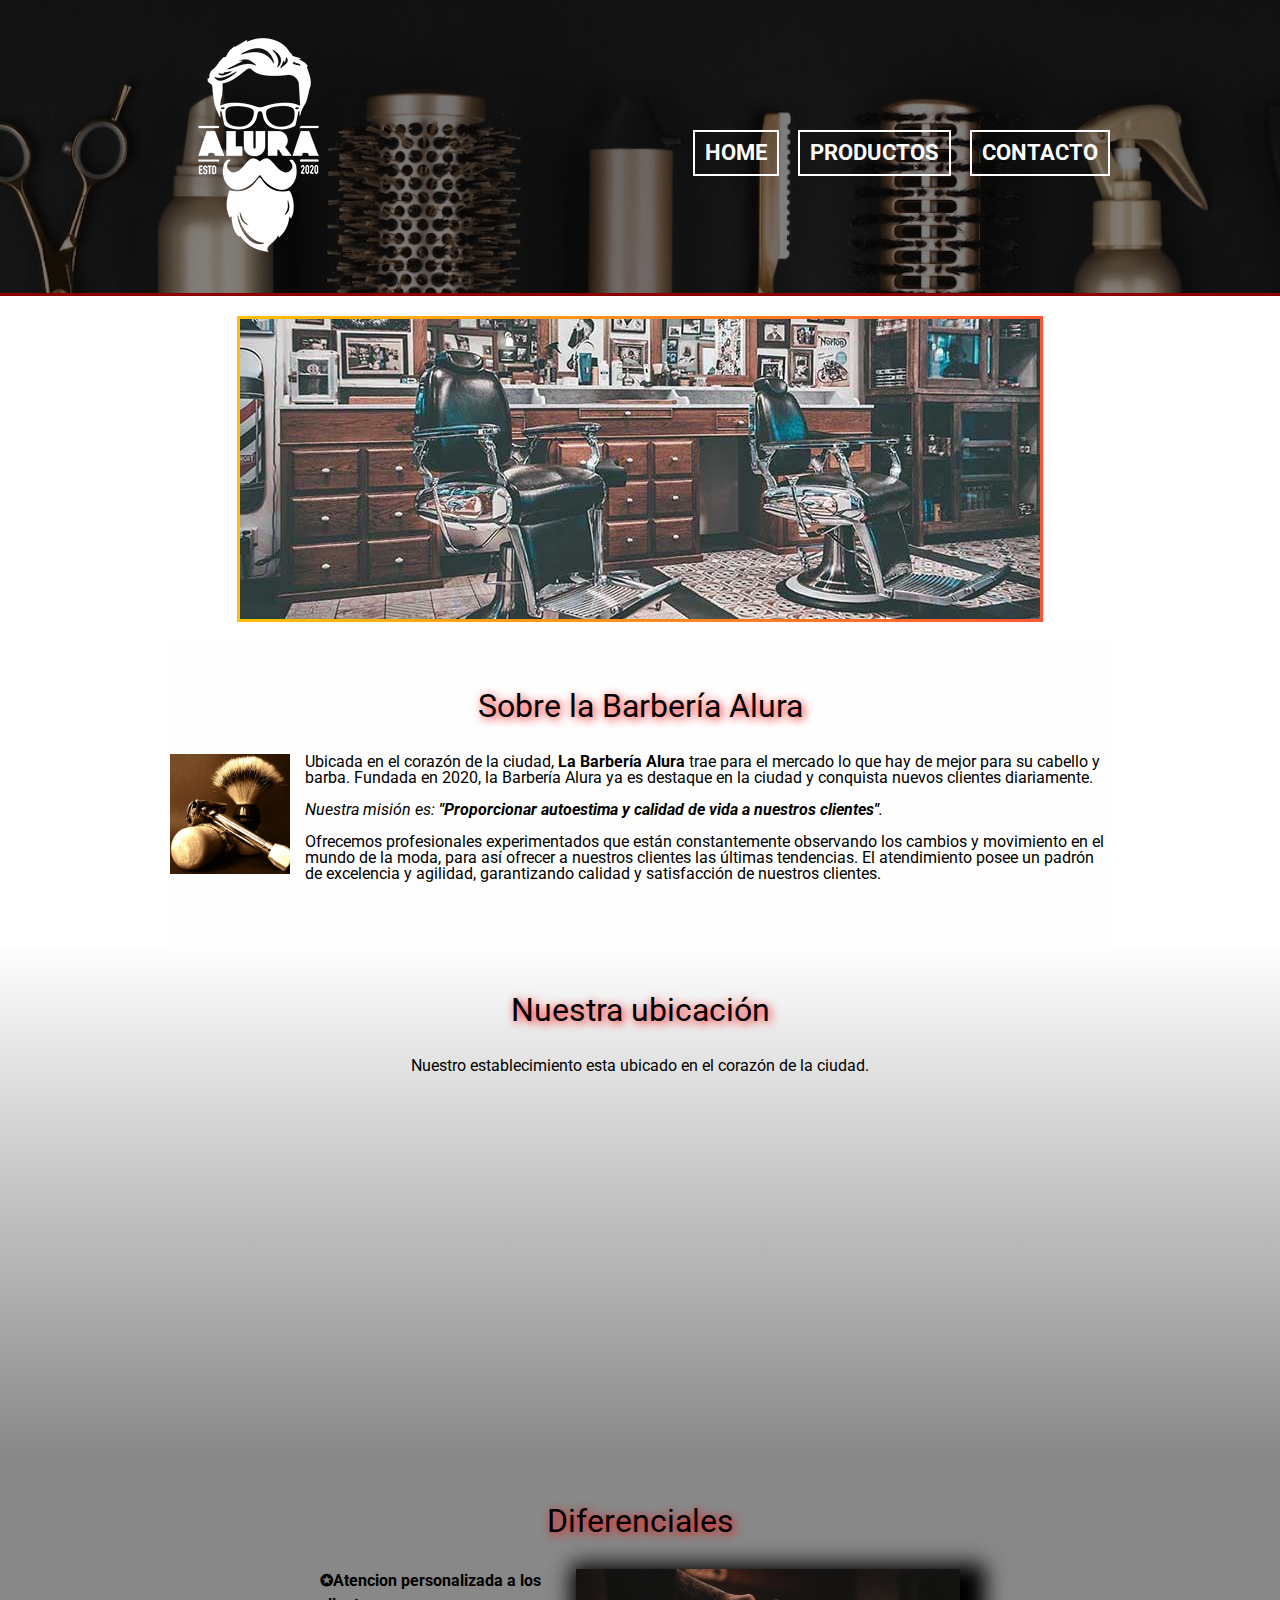
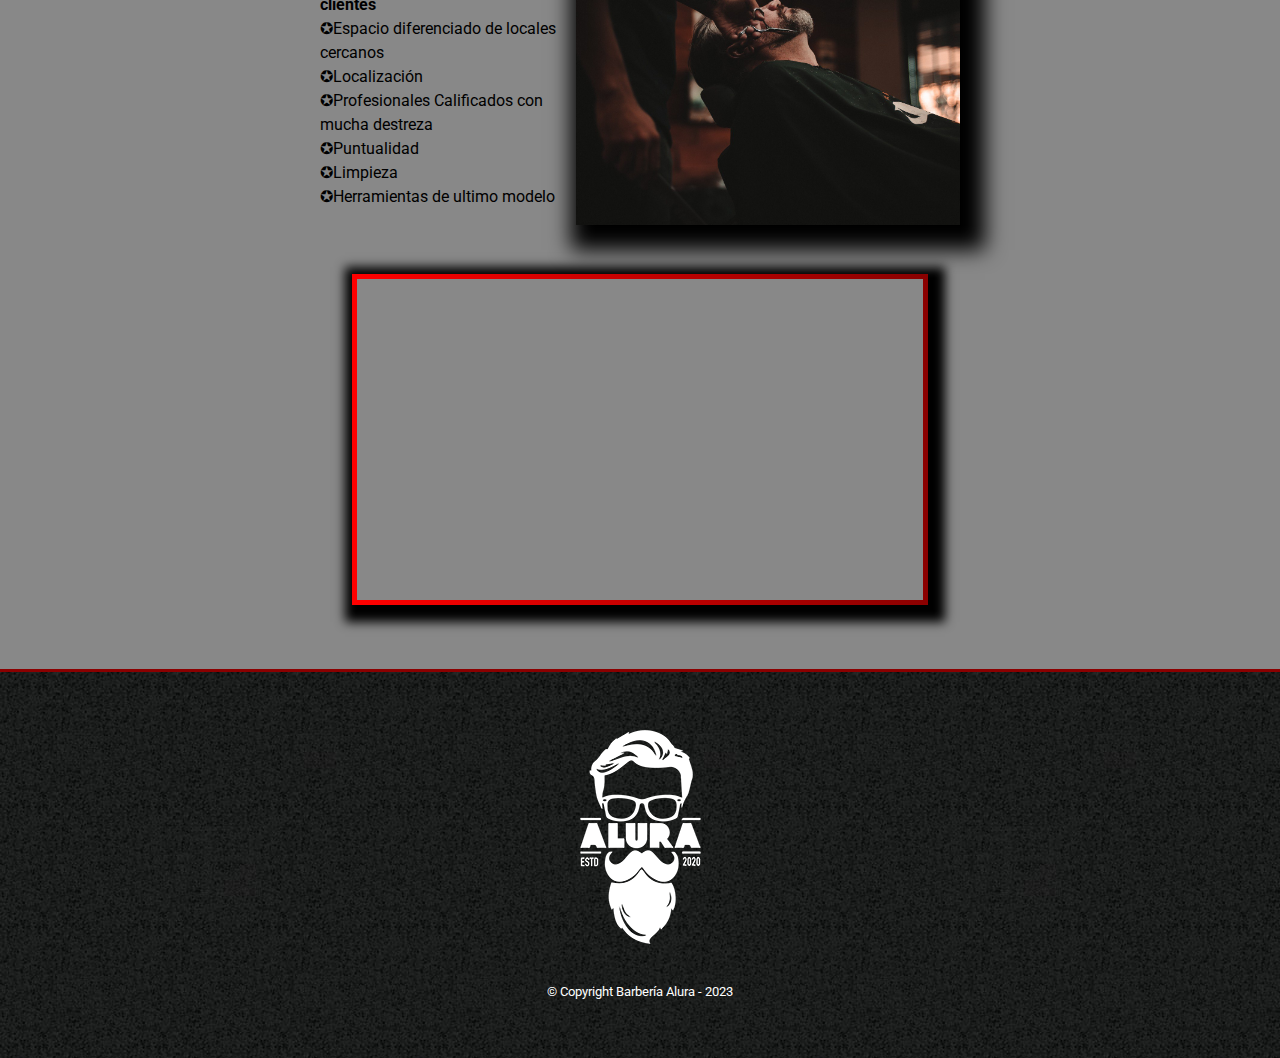
<file: index.html>
<!DOCTYPE html>

<html lang="es">

    <head>

        <meta charset="UTF-8">
        <meta name="viewport" content="width=device-width">
        <title>Barbería Alura</title>
        <link rel="stylesheet" href="reset.css">
        <link rel="stylesheet" href="style.css">
        <link rel="preconnect" href="https://fonts.googleapis.com">
        <link rel="preconnect" href="https://fonts.gstatic.com" crossorigin>
        <link href="https://fonts.googleapis.com/css2?family=Montserrat:wght@300&family=Roboto&display=swap" rel="stylesheet">
        
    </head>

    <body>

        <header>

            <div class="caja">
                <h1>
                    <img src="imagenes/logo-blanco.png">
                </h1>
    
                <nav>
                    <ul class="navegacion">
                        <li><a href="index.html">Home</a></li>
                        <li><a href="productos.html">Productos</a></li>
                        <li><a href="contacto.html">Contacto</a></li>
                    </ul>
                </nav>
                
            </div>

        </header>

        <img class= "banner" src="imagenes/banner.jpg">
        
        <main>

            <section class="principal">
                
                <h2 class="titulo-principal">Sobre la Barbería Alura</h2>

                <img class="utensilios" src="imagenes/utensilios.jpg" alt="Utensilios de un barbero">
    
                <p >Ubicada en el corazón de la ciudad, <strong>La Barbería Alura</strong> trae para el mercado lo que hay de mejor para su cabello y barba. Fundada en 2020, la Barbería Alura ya es destaque en la ciudad y conquista nuevos clientes diariamente.</p>
    
                <p id="mision"><em>Nuestra misión es: <strong>"Proporcionar autoestima y calidad de vida a nuestros clientes"</strong>.</em></p>
    
                <p >Ofrecemos profesionales experimentados que están constantemente observando los cambios y movimiento en el mundo de la moda, para así ofrecer a nuestros clientes las últimas tendencias. El atendimiento posee un padrón de excelencia y agilidad, garantizando calidad y satisfacción de nuestros clientes. </p>
    
            </section>

            <section class="mapa">
                <h3 class="titulo-principal">Nuestra ubicación</h3>
                <p>Nuestro establecimiento esta ubicado en el corazón de la ciudad.</p>
                <div class="mapa-contenido">
                    <iframe src="https://www.google.com/maps/embed?pb=!1m18!1m12!1m3!1d3656.449977630695!2d-46.63490682555387!3d-23.588189862576645!2m3!1f0!2f0!3f0!3m2!1i1024!2i768!4f13.1!3m3!1m2!1s0x94ce5a2b2ed7f3a1%3A0xab35da2f5ca62674!2sCaelum%20-%20Education%20and%20Innovation!5e0!3m2!1ses!2sar!4v1684203192336!5m2!1ses!2sar" width="100%" height="300" style="border:0;" allowfullscreen="" loading="lazy" referrerpolicy="no-referrer-when-downgrade"></iframe>
                </div>
                
            </section>
    
            <section class="diferenciales">

                <h3 class="titulo-principal">Diferenciales</h3>
                
                <div class="contenido-diferenciales">
                    <ul class="lista-diferenciales">
    
                        <li class="items">Atencion personalizada a los clientes</li>
                        <li class="items">Espacio diferenciado de locales cercanos</li>
                        <li class="items">Localización</li>
                        <li class="items">Profesionales Calificados con mucha destreza</li>
                        <li class="items">Puntualidad</li>
                        <li class="items">Limpieza</li>
                        <li class="items">Herramientas de ultimo modelo</li>
                    
                    </ul><img class= "imagen-diferenciales" src="imagenes/diferenciales.jpg">
                </div>

                <div class="video">
                    <iframe width="100%" height="315" src="https://www.youtube.com/embed/wcVVXUV0YUY" title="YouTube video player" frameborder="0" allow="accelerometer; autoplay; clipboard-write; encrypted-media; gyroscope; picture-in-picture; web-share" allowfullscreen></iframe>
                </div>
                
    
            </section>

            
            
    
        
        </main>

        <footer>
            <img src="imagenes/logo-blanco.png">
            <p class="copyright">&copy Copyright Barbería Alura - 2023</p>
        </footer>

    </body>

</html>
</file>
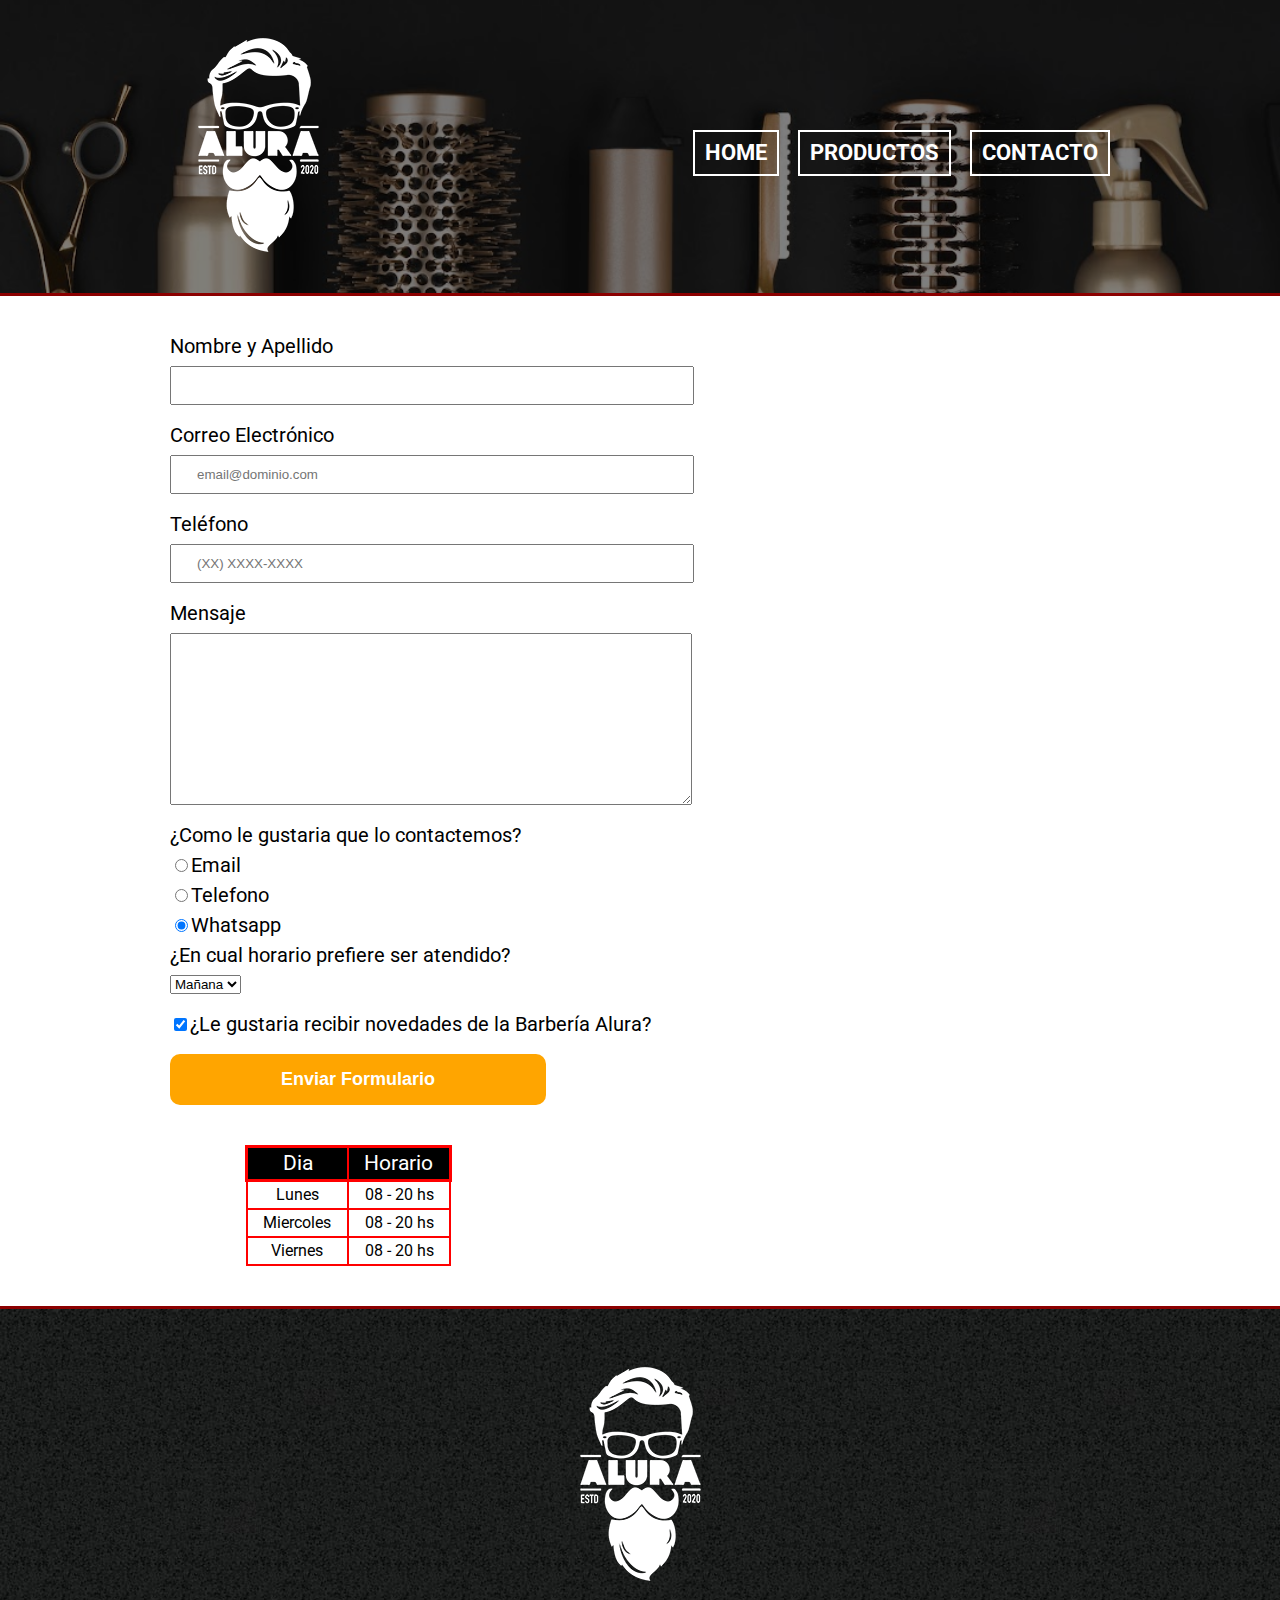
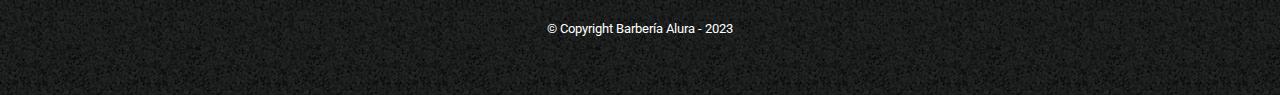
<file: contacto.html>
<!DOCTYPE html>
<html lang="es">
    <head>
        <meta charset="UTF-8">
        <meta name="viewport" content="width=device-width">
        <link rel="stylesheet" href="reset.css">
        <link rel="stylesheet" href="style.css">
        <link rel="preconnect" href="https://fonts.googleapis.com">
        <link rel="preconnect" href="https://fonts.gstatic.com" crossorigin>
        <link href="https://fonts.googleapis.com/css2?family=Montserrat:wght@300&family=Roboto&display=swap" rel="stylesheet">
        <title>Contacto - Barbería Alura</title>
    </head>
    <body>
        <header>

            <div class="caja">
                <h1>
                    <img src="imagenes\logo-blanco.png" alt="Logo de la Barbería Alura">
                </h1>
    
                <nav>
                    <ul class="navegacion">
                        <li><a href="index.html">Home</a></li>
                        <li><a href="productos.html">Productos</a></li>
                        <li><a href="contacto.html">Contacto</a></li>
                    </ul>
                </nav>
                
            </div>

        </header>

        <main class="main-contacto">
            <form>
                
                <label for="nombreApellido">Nombre y Apellido</label>
                <input type="text" id="nombreApellido" class="input-padron" required>

                <label for="correoElectronico">Correo Electrónico</label>
                <input type="email" id="correoElectronico" class="input-padron" required placeholder="email@dominio.com">

                <label for="telefono">Teléfono</label>
                <input type="tel" id="telefono" class="input-padron" required placeholder="(XX) XXXX-XXXX">

                <label for="mensaje">Mensaje</label>
                <textarea cols="70" rows="10" id="mensaje" class="input-padron"required></textarea>

                <fieldset>

                    <legend>¿Como le gustaria que lo contactemos?</legend>

                    <label for="radio-email"><input type="radio" name="contacto"
                    value="email" id="radio-email">Email</label>
                    
                    <label for="radio-telefono"><input type="radio" name="contacto"
                    value="telefono" id="radio-telefono">Telefono</label>
                    
                    <label for="radio-whatsapp"><input type="radio" name="contacto"
                    value="whatsapp" id="radio-whatsapp" checked>Whatsapp</label>
                    
                </fieldset>

                <fieldset>

                    <legend>¿En cual horario prefiere ser atendido?</legend>
                    <select name="" id="">
                        <option value="">Mañana</option>
                        <option value="">Tarde</option>
                        <option value="">Noche</option>
                    </select>

                </fieldset>
                
                
                <label for="" class="checkbox"><input type="checkbox" checked>¿Le gustaria recibir novedades de la Barbería Alura?</label>
                
                <input type="submit" value="Enviar Formulario" class="enviar">
            </form>

            <table>

                <thead>
                    <tr>
                        <th>Dia</th>
                        <th>Horario</th>
                    </tr>
                </thead>

                <tbody>
                    <tr>
                        <td>Lunes</td>
                        <td>08 - 20 hs</td>
                    </tr>
                    <tr>
                        <td>Miercoles</td>
                        <td>08 - 20 hs</td>
                    </tr>
                    <tr>
                        <td>Viernes</td>
                        <td>08 - 20 hs</td>
                    </tr>
                </tbody>
                

            </table>

        </main>

        <footer>
            <img src="imagenes\logo-blanco.png" alt="Logo de la Barbería Alura">
            <p class="copyright">&copy Copyright Barbería Alura - 2023</p>
        </footer>

    </body>
</html>
</file>
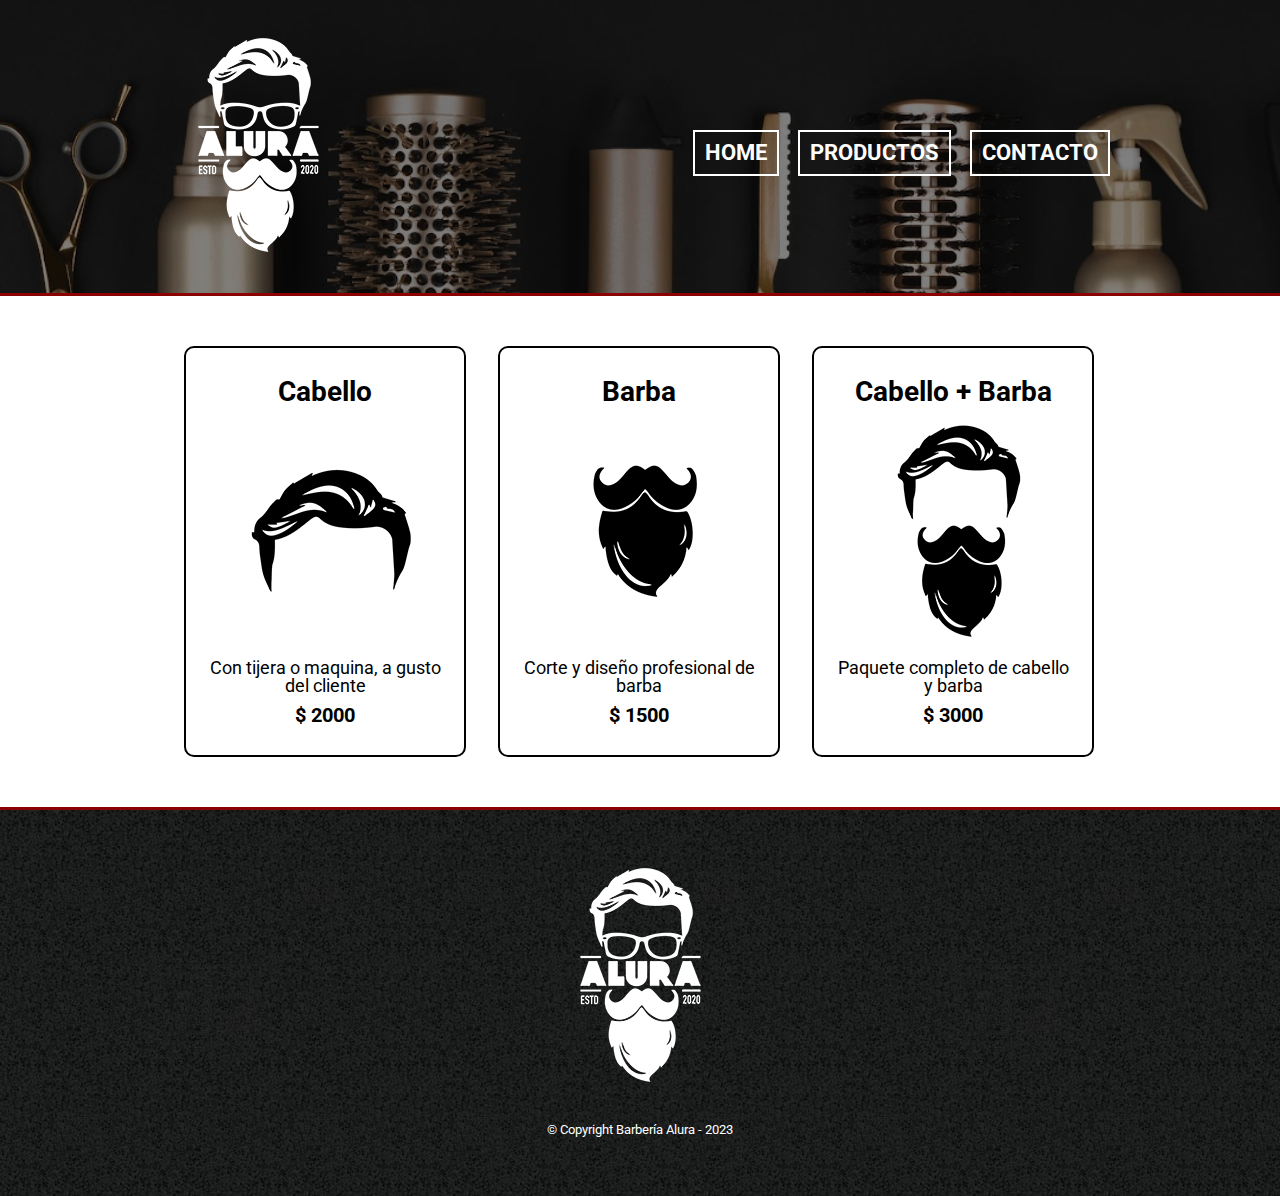
<file: productos.html>
<!DOCTYPE html>
<html lang="es">
    <head>
        <meta charset="UTF-8">
        <meta name="viewport" content="width=device-width">
        <link rel="stylesheet" href="reset.css">
        <link rel="stylesheet" href="style.css">
        <link rel="preconnect" href="https://fonts.googleapis.com">
        <link rel="preconnect" href="https://fonts.gstatic.com" crossorigin>
        <link href="https://fonts.googleapis.com/css2?family=Montserrat:wght@300&family=Roboto&display=swap" rel="stylesheet">
        <title>Productos - Barbería Alura</title>
    </head>
    <body>
        
        <header>

            <div class="caja">
                <h1>
                    <img src="imagenes/logo-blanco.png">
                </h1>
    
                <nav>
                    <ul class="navegacion">
                        <li><a href="index.html">Home</a></li>
                        <li><a href="productos.html">Productos</a></li>
                        <li><a href="contacto.html">Contacto</a></li>
                    </ul>
                </nav>
                
            </div>

        </header>

        <main class="main-productos">
            <ul class="productos">
                <li>
                    <h2>Cabello</h2>
                    <img src="imagenes/cabello.jpg">
                    <p class="productos-descripcion">Con tijera o maquina, a gusto del cliente</p>
                    <p class="productos-precio">$ 2000</p>
                    
                </li>
                <li><h2>Barba</h2>
                    <img src="imagenes/barba.jpg">
                    <p class="productos-descripcion">Corte y diseño profesional de barba</p>
                    <p class="productos-precio">$ 1500</p>
                    
                </li>
                <li><h2>Cabello + Barba</h2>
                    <img src="imagenes/cabello+barba.jpg">
                    <p class="productos-descripcion">Paquete completo de cabello y barba</p>
                    <p class="productos-precio">$ 3000</p>
                    
                </li>
            </ul>
        </main>

        <footer>
            <img src="imagenes/logo-blanco.png">
            <p class="copyright">&copy Copyright Barbería Alura - 2023</p>
        </footer>

    </body>
</html>
</file>
<file: style.css>
/*PRODUCTOS*/

body {
    font-family: 'Montserrat', sans-serif;
    font-family: 'Roboto', sans-serif;
    
}

header {
    position: relative;
    background-image: url(imagenes/banner2.jpg);
    background-repeat: no-repeat;
    background-position: center center;
    background-size: cover;
    padding: 20px 0;
    border-bottom: 3px solid darkred;
}

header::before {
    content: "";
    display: block;
    position: absolute;
    top: 0;
    left: 0;
    width: 100%;
    height: 100%;
    background-color: rgba(0,0,0,0.5); 
}


.caja {
    
    width: 940px;
    position: relative;
    margin: 0 auto;
}

.caja img {
    color: white;
}

nav {
    position: absolute;
    top:110px ;
    right: 0;
}

nav li {
    display: inline-block;
    margin: 0 0 0 15px;
    padding: 10px;
    border: 2px solid white;
    transition: 0.5s;
}

nav li:hover {
    box-shadow: 0px 0px 5px 5px #0bcf84;
}

nav li:active {
    box-shadow: 0px 0px 10px 10px #04613d;
}

nav a {
    text-transform: uppercase;
    color: white;
    font-weight: bold;
    font-size: 22px;
    text-decoration: none;
    transition: 0.5s;
}

nav a:hover {
    color: #0bcf84;
    
}


.main-productos {
    width: 940px;
    margin: 0 auto;
    padding: 50px;
    
}

.productos li {
    display: inline-block;
    text-align: center;
    width: 30%;
    vertical-align: top;
    margin: 0 1.5%;
    padding: 30px 20px;
    box-sizing: border-box;
    border: 2px solid #000000;
    border-radius: 10px;
}

.productos li:hover {
    border-color: #c78c19;
    
    
}

.productos li:active {
    border-color: #088c19;
}

.productos h2{
    font-size: 28px;
    font-weight: bold;
}

.productos li:hover h2 {
    font-size: 30px;
}

.productos-descripcion {
    font-size: 18px;
}

.productos-precio {
    font-size: 20px;
    font-weight: bold;
    margin-top: 10px;
}

footer {
    text-align: center;
    background:url(imagenes/bg.jpg);
    padding: 40px;
}

.copyright {
    color: white;
    font-size: 13px;
    margin: 20px;
}

/*Contacto*/

.main-contacto {
    width: 940px;
    margin: 0 auto;
}

form {
    margin: 40px 0;
}

form label, form legend{
    display: block;
    font-size: 20px;
    margin: 0 0 10px;
}

.input-padron {
    display: block;
    margin: 0 0 20px;
    padding: 10px 25px;
    width: 50%;
}

.checkbox {
    margin: 20px 0;
    
    
}

fieldset input, fieldset label, fieldset select,.checkbox input{
    cursor: pointer;
}

.enviar {
    width: 40%;
    padding: 15px 0;
    font-size: 18px;
    font-weight: bold;
    color: white;
    background-color: orange;
    border: none;
    border-radius: 10px;
    transition: 1s all;
    cursor: pointer;
}

.enviar:hover {
    background-color: darkorange;
    transform: scale(1.2);
    
}

table {

    margin: 40px 8%;
    width: 22%;
    
}

thead {
    border: 3px red solid;
    background-color: black;
    color: white;
    font-size: 21px;
}

td, th {
    padding: 5px 15px;
    border: 2px red solid;
    text-align: center;
}

/* PAGINA HOME */

.banner {
    border: 3px solid;
    border-image: linear-gradient(to right, #FFC107, #FF5733);
    border-image-slice: 1;
    display: block;
    margin: 20px auto;
    width: 800px;
}

.principal {
    padding: 3em 0;
    background: #fefefe;
    width: 940px;
    margin: 0 auto;
}

.titulo-principal {
    text-align: center;
    font-size: 2em;
    margin: 0 0 1em;
    clear: left;
    text-shadow: 2px 2px 10px red ;
}

.principal p {
    margin: 0 0 1em;

}

.principal strong {
    font-weight: bold;
}

.principal em {
    font-style: italic;
}

.utensilios {
    width: 120px;
    float: left;
    margin: 0 15px 0 0;
}

.mapa {
    padding: 3em 0;
    background: linear-gradient(#FeFeFe,#888888);
    
}

.mapa p {
    margin: 0 0 2em;
    text-align: center;
}

.mapa-contenido {
    width: 940px;
    margin: 0 auto;
    
}

.diferenciales {
    padding: 3em 0;
    background: #888888;
}

.contenido-diferenciales {
    width: 640px;
    margin: 0 auto;
}

.lista-diferenciales {
    width: 40%;
    display: inline-block;
    vertical-align: top;
}

.items {
    line-height: 1.5;
}

.items:before {
    content: "✪";
}

.items:first-child {
    font-weight: bold;
}

.imagen-diferenciales {
    width: 60%;
    margin: 0 0 30px 0;
    transition: 400ms;
    box-shadow: 10px 10px 20px 15px #000000;
}

.imagen-diferenciales:hover {
    box-shadow: 10px 10px 25px 20px darkred;
    
    
}

.video {
    width: 560px;
    padding: 3px 3px 0;
    margin: 1em auto;
    box-shadow: 5px 5px 10px 12px ;
    border: 5px solid;
    border-image: linear-gradient(to right, red, darkred);
    border-image-slice: 1;
}

footer {
    border-top: 3px solid darkred;
}

@media screen and (max-width:480px) {
    /* HOME */
    h1 {
        text-align: center;
    }

    nav {
        position: static;
    }

    .caja, .principal, .mapa-contenido, .contenido-diferenciales, .video {
        width: auto;
    }

    .lista-diferenciales, .imagen-diferenciales {
        width: 100%;
    }

    .banner {
        width: 90%;
    }

    .imagen-diferenciales {
        margin: 30px 0;
    }

    /* PRODUCTOS */

    .main-productos {
        width: 70%;
        margin: 0 auto; /* Para centrar los productos */
    }

    .productos {
        display: flex;
        flex-wrap: wrap;
        justify-content: center; /* Para centrar los productos horizontalmente */
        gap: 10px; /* Para reducir el espacio entre los productos */
    }

    .productos li {
        width: calc(50% - 5px); /* Para que cada producto ocupe el 50% del ancho de su contenedor (con 5px de espacio entre ellos) */
        width: 80%;
    }

    .productos img {
        width: 100%;
    }

    /* CONTACTO */

    .main-contacto {
        width: 90%;
        padding: 5px;
        margin: 0 5%;
    }



}
</file>
